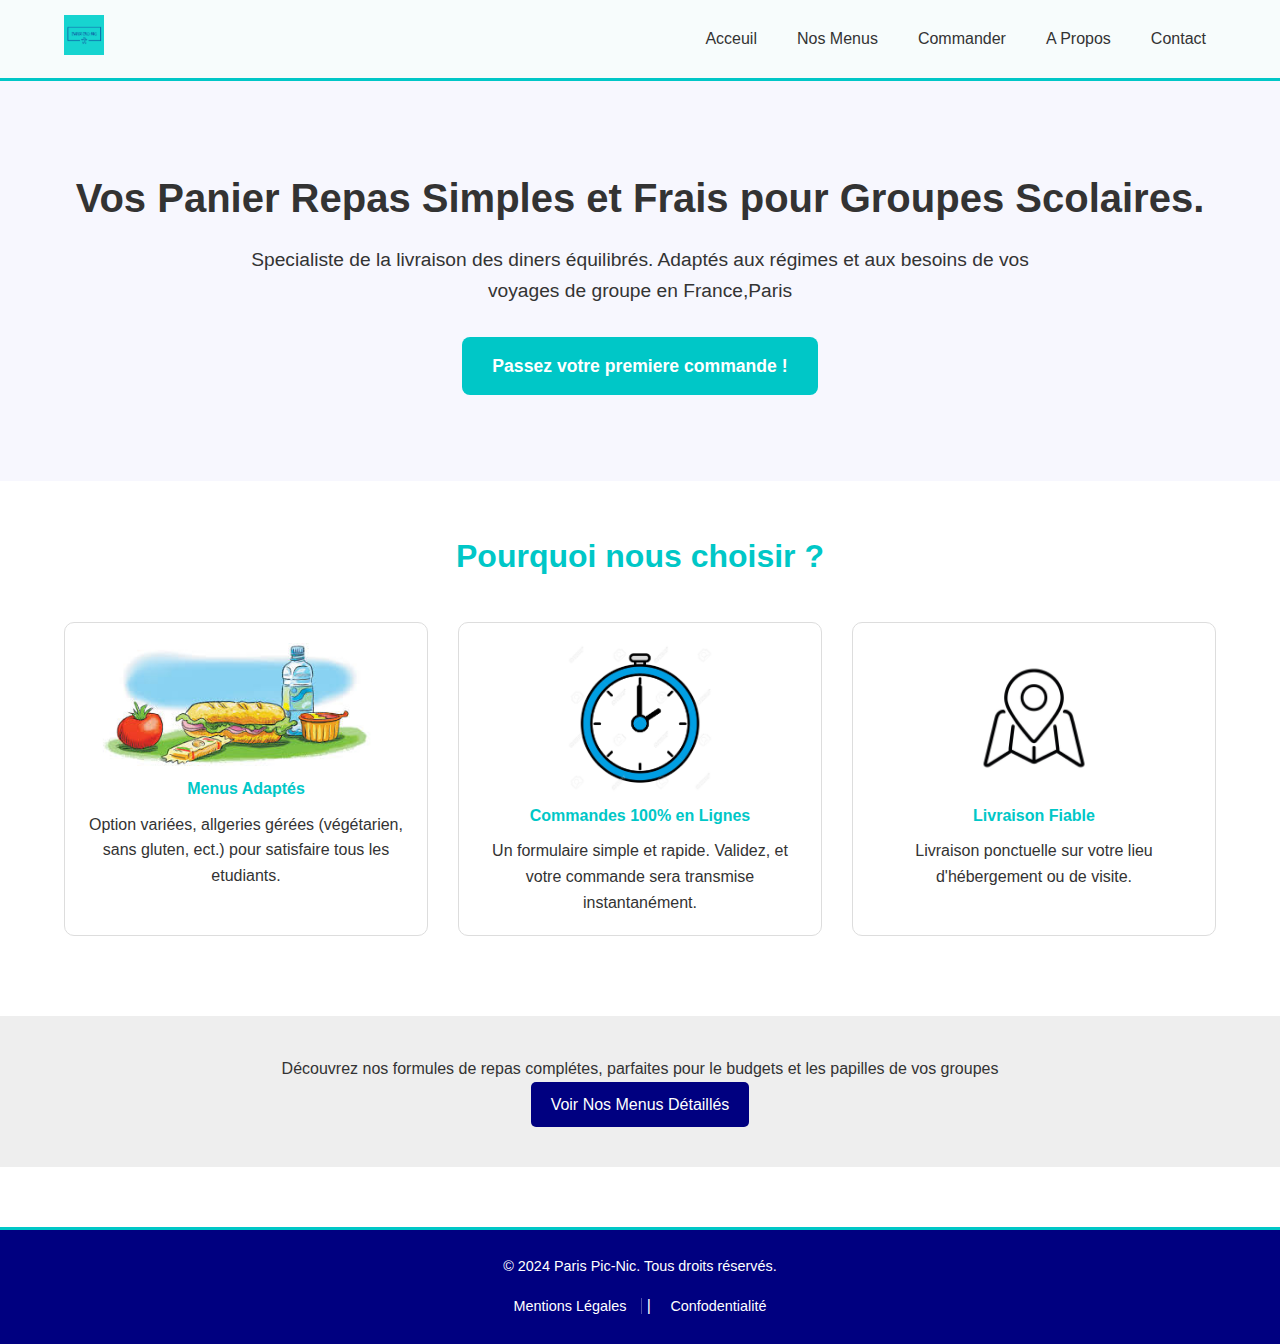
<file: index.html>
<!DOCTYPE html>
<html lang="en">
<head>
    <meta charset="UTF-8">
    <meta name="viewport" content="width=device-width, initial-scale=1.0">
    <title>Paris PicNic - Paniers Repas pour Groupes Scolaires</title>
    <link rel="stylesheet" href="css/style.css">
    <link rel="stylesheet" href="https://cdnjs.cloudflare.com/ajax/libs/font-awesome/5.15.4/css/all.min.css">
    <script src="js/main.js" defer></script>
</head>
<body>
    <header>
        <nav class="navbar">
            <div class="logo">
                <a href="index.html">
                    <img src="image/Logo Paris Pic-Nic.jpg" alt="Logo Paris Pic-Nic" class="site-logo">
                </a>
            </div>
            <button class="menu-toggle" aria-label="Menu">
                <i class="fas fa-bars"></i>
            </button>
            <ul>
                <li><a href="index.html">Acceuil</a></li>
                <li><a href="menus.html">Nos Menus</a></li>
                <li><a href="order.html">Commander</a></li>
                <li><a href="about.html">A Propos</a></li>
                <li><a href="contact.html">Contact</a></li>
            </ul>
        </nav>
    </header>
    
    <main>
        <section id="hero">
            <div class="hero-content">
                <h2>Vos Panier Repas Simples et Frais pour Groupes Scolaires.</h2>
                <p>Specialiste de la livraison des diners équilibrés. Adaptés aux régimes et aux besoins de vos voyages de groupe en France,Paris</p>
                <a href="order.html" class="cta-large">Passez votre premiere commande !</a>
            </div>
        </section>

        <section id="avantages">
            <h3>Pourquoi nous choisir ?</h3>
            <div class="features-grid">
                <div class="feature-item">
                    <img src="image/image de repas.jpeg" alt="Image de Repas" class="img-repas">
                    <h4>Menus Adaptés</h4>
                    <p>Option variées, allgeries gérées (végétarien, sans gluten, ect.) pour satisfaire tous les etudiants.</p>
                </div>
                <div class="feature-item">
                    <img src="image/image de chronometre.jpg" alt="Image de Chronométre">
                    <h4>Commandes 100% en Lignes</h4>
                    <p>Un formulaire simple et rapide. Validez, et votre commande sera transmise instantanément.</p>
                </div>
                <div class="feature-item">
                    <img src="image/image de localisation.jpg" alt="Image de Localisation">
                    <h4>Livraison Fiable</h4>
                    <p>Livraison ponctuelle sur votre lieu d'hébergement ou de visite.</p>
                </div>
            </div>
        </section>

        <section id="cta-menus">
            <p>Découvrez nos formules de repas complétes, parfaites pour le budgets et les papilles de vos groupes</p>
            <a href="menus.html" class="button-secondary">Voir Nos Menus Détaillés</a>
        </section>
    </main>

    <footer>
        <p>&copy; 2024 Paris Pic-Nic. Tous droits réservés.</p>
        <div class="footer-links">
            <a href="contact.html">Mentions Légales</a> | <a href="contact.html">Confodentialité</a>
        </div>
    </footer>

</body>
</html>
</file>
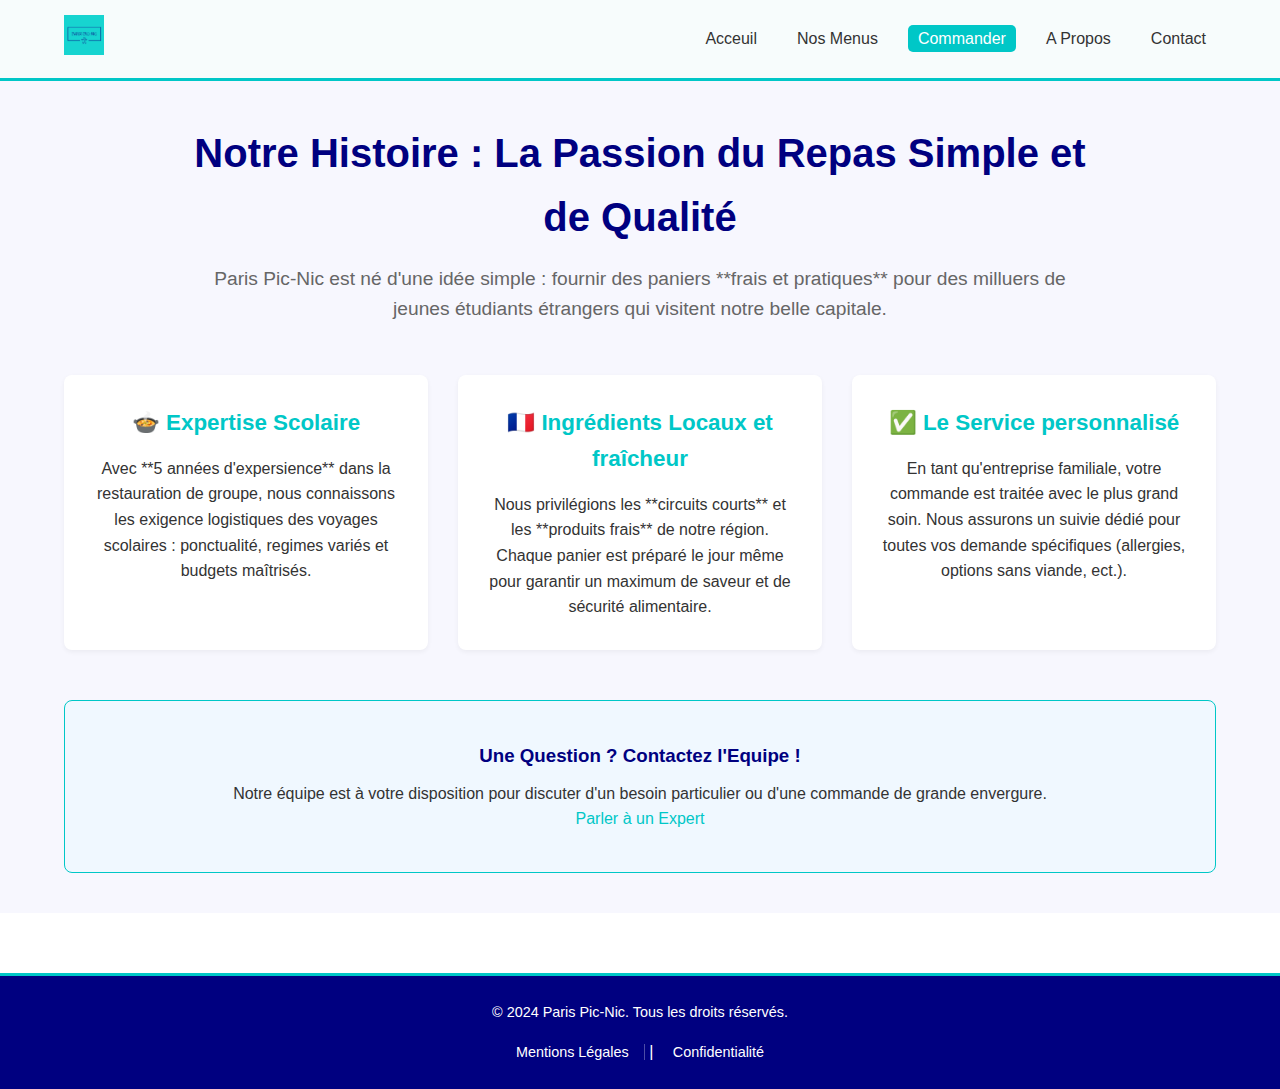
<file: about.html>
<!DOCTYPE html>
<html lang="en">
<head>
    <meta charset="UTF-8">
    <meta name="viewport" content="width=device-width, initial-scale=1.0">
    <title>Paris PicNic - Paniers Repas pour Groupes Scolaires</title>
    <link rel="stylesheet" href="css/about.css">
    <link rel="stylesheet" href="https://cdnjs.cloudflare.com/ajax/libs/font-awesome/5.15.4/css/all.min.css">
    <script src="js/main.js" defer></script>
</head>
<body>
    <header>
        <nav class="navbar">
            <div class="logo">
                <a href="index.html">
                    <img src="image/Logo Paris Pic-Nic.jpg" alt="Logo Paris Pic-Nic" class="site-logo">
                </a>
            </div>
            <button class="menu-toggle" aria-label="Menu">
                <i class="fas fa-bars"></i>
            </button>
            <ul>
                <li><a href="index.html">Acceuil</a></li>
                <li><a href="menus.html">Nos Menus</a></li>
                <li><a href="order.html" class="cta-button">Commander</a></li>
                <li><a href="about.html">A Propos</a></li>
                <li><a href="contact.html">Contact</a></li>
            </ul>
        </nav>
    </header>

    <main class="about-page-main">
        <section id="story-intro">
            <h2>Notre Histoire : La Passion du Repas Simple et de Qualité</h2>
            <p class="tagline">Paris Pic-Nic est né d'une idée simple : fournir des paniers **frais et pratiques** pour des milluers de jeunes étudiants étrangers qui visitent notre belle capitale.</p>
        </section>

        <section id="our-values" class="content-block">
            <div class="value-item">
                <h3>🍲 Expertise Scolaire</h3>
                <p>Avec **5 années d'expersience** dans la restauration de groupe, nous connaissons les exigence logistiques des voyages scolaires : ponctualité, regimes variés et budgets maîtrisés.</p>
            </div>
            <div class="value-item">
                <h3>🇫🇷 Ingrédients Locaux et fraîcheur</h3>
                <p>Nous privilégions les **circuits courts** et les **produits frais** de notre région. Chaque panier est préparé le jour même pour garantir un maximum de saveur et de sécurité alimentaire.</p>
            </div>
            <div class="value-item">
                <h3>✅ Le Service personnalisé</h3>
                <p>En tant qu'entreprise familiale, votre commande est traitée avec le plus grand soin. Nous assurons un suivie dédié pour toutes vos demande spécifiques (allergies, options sans viande, ect.).</p>
            </div>
        </section>

        <section id="cta-contact" class="content-block contact-promo">
            <h3>Une Question ? Contactez l'Equipe !</h3>
            <p>Notre équipe est à votre disposition pour discuter d'un besoin particulier ou d'une commande de grande envergure.</p>
            <a href="contact.html" class="cta-large">Parler à un Expert</a>
        </section>
    </main>

      <footer>
        <p>&copy; 2024 Paris Pic-Nic. Tous les droits réservés.</p>
        <div class="footer-links">
            <a href="contact.html">Mentions Légales</a> | <a href="contact.html">Confidentialité</a>
        </div>
    </footer>
    
</body>
</html>
</file>
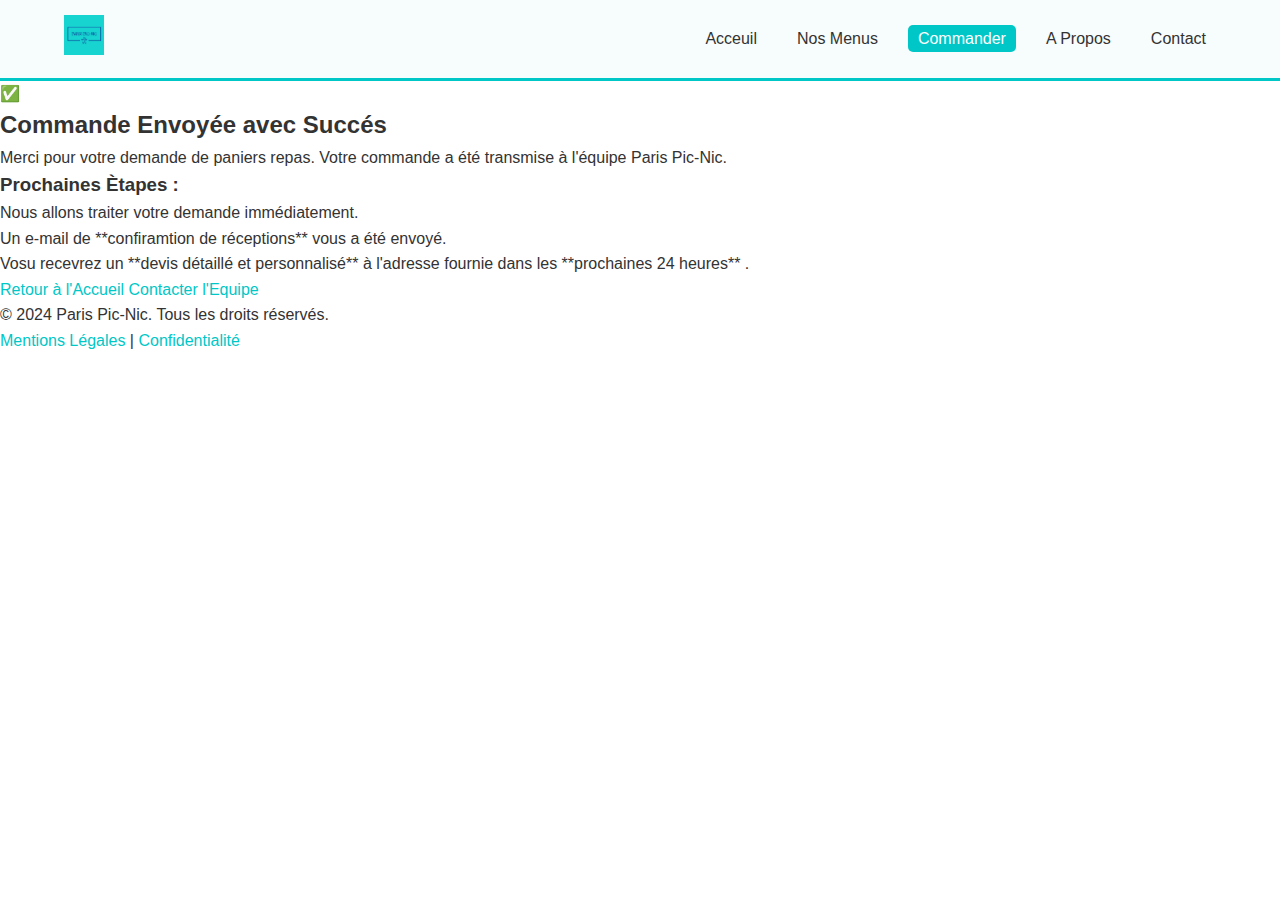
<file: confirmation.html>
<!DOCTYPE html>
<html lang="en">
<head>
    <meta charset="UTF-8">
    <meta name="viewport" content="width=device-width, initial-scale=1.0">
    <title>Paris PicNic - Paniers Repas pour Groupes Scolaires</title>
    <link rel="stylesheet" href="css/confirmation.css">
    <link rel="stylesheet" href="https://cdnjs.cloudflare.com/ajax/libs/font-awesome/5.15.4/css/all.min.css">
    <script src="js/main.js" defer></script>
</head>
<body>
    <header>
        <nav class="navbar">
            <div class="logo">
                <a href="index.html">
                    <img src="image/Logo Paris Pic-Nic.jpg" alt="Logo Paris Pic-Nic" class="site-logo">
                </a>
            </div>
            <button class="menu-toggle" aria-label="Menu">
                <i class="fas fa-bars"></i>
            </button>
            <ul>
                <li><a href="index.html">Acceuil</a></li>
                <li><a href="menus.html">Nos Menus</a></li>
                <li><a href="order.html" class="cta-button">Commander</a></li>
                <li><a href="about.html">A Propos</a></li>
                <li><a href="contact.html">Contact</a></li>
            </ul>
        </nav>
    </header>

    <main class="confirmation-page-main">
        <section id="confiramtion-message">
            <div class="message-box">
                <span class="icon-success">✅</span>

                <h2>Commande Envoyée avec Succés</h2>

                <p>Merci pour votre demande de paniers repas. Votre commande a été transmise à l'équipe Paris Pic-Nic.</p>

                <div class="next-steps">
                    <h3>Prochaines Ètapes :</h3>
                    <ul>
                        <li>Nous allons traiter votre demande immédiatement.</li>
                        <li>Un e-mail de **confiramtion de réceptions** vous a été envoyé.</li>
                        <li>Vosu recevrez un **devis détaillé et personnalisé** à l'adresse fournie dans les **prochaines 24 heures** .</li>
                    </ul>
                </div>

                <a href="index.html" class="button-secondary">Retour à l'Accueil</a>
                <a href="contact.html" class="cta-large">Contacter l'Equipe</a>
            </div>
        </section>
    </main>

    <footer>
        <p>&copy; 2024 Paris Pic-Nic. Tous les droits réservés.</p>
        <div class="footer-links">
            <a href="contact.html">Mentions Légales</a> | <a href="contact.html">Confidentialité</a>
        </div>
    </footer>
    
</body>
</html>
</file>
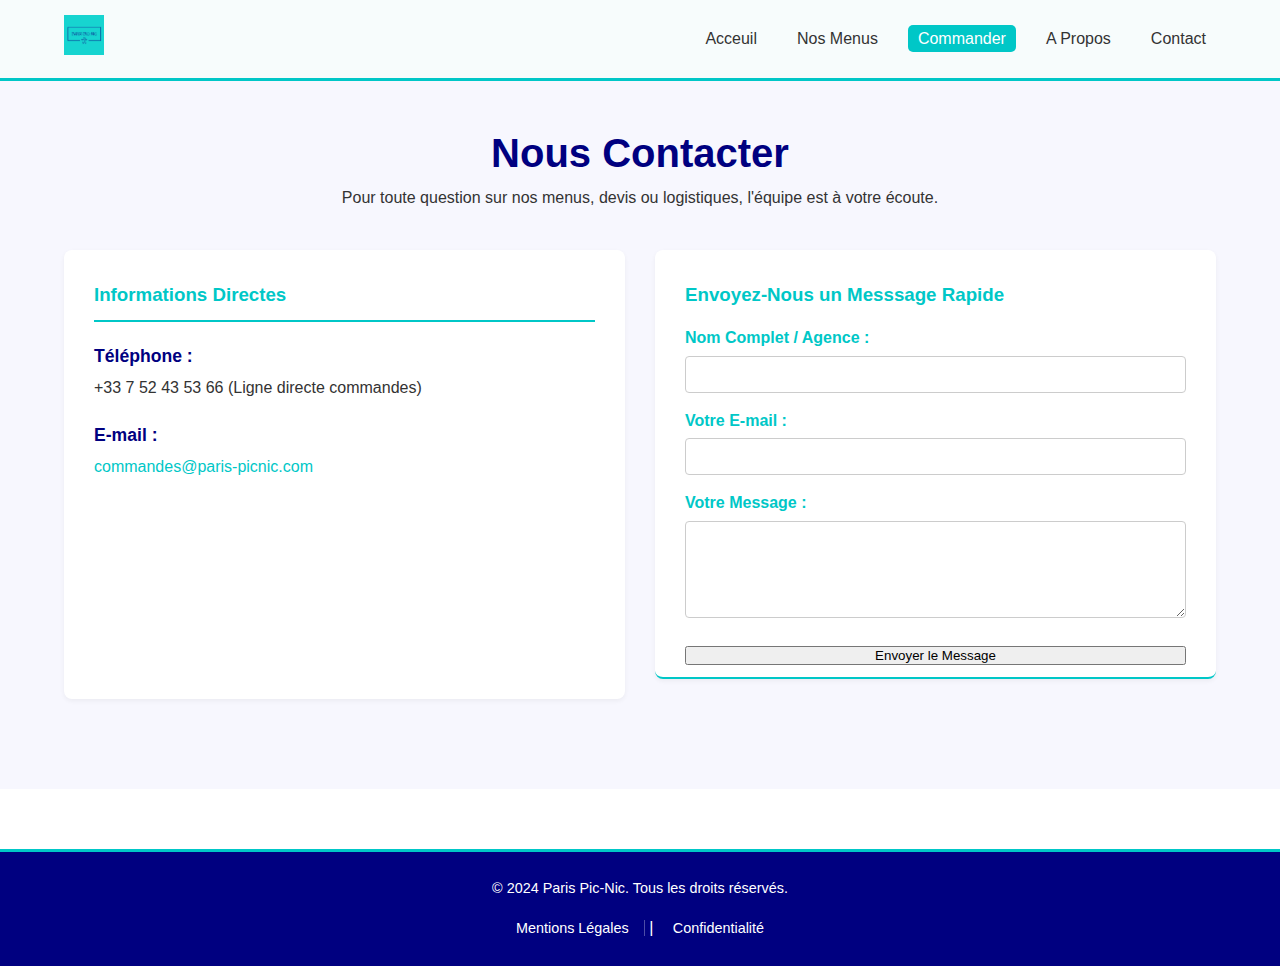
<file: contact.html>
<!DOCTYPE html>
<html lang="en">
<head>
    <meta charset="UTF-8">
    <meta name="viewport" content="width=device-width, initial-scale=1.0">
    <title>Paris PicNic - Paniers Repas pour Groupes Scolaires</title>
    <link rel="stylesheet" href="css/contact.css">
    <link rel="stylesheet" href="https://cdnjs.cloudflare.com/ajax/libs/font-awesome/5.15.4/css/all.min.css">
    <script src="js/main.js" defer></script>
</head>
<body>
    <header>
        <nav class="navbar">
            <div class="logo">
                <a href="index.html">
                    <img src="image/Logo Paris Pic-Nic.jpg" alt="Logo Paris Pic-Nic" class="site-logo">
                </a>
            </div>
            <button class="menu-toggle" aria-label="Menu">
                <i class="fas fa-bars"></i>
            </button>
            <ul>
                <li><a href="index.html">Acceuil</a></li>
                <li><a href="menus.html">Nos Menus</a></li>
                <li><a href="order.html" class="cta-button">Commander</a></li>
                <li><a href="about.html">A Propos</a></li>
                <li><a href="contact.html">Contact</a></li>
            </ul>
        </nav>
    </header>

    <main class="contact-page-main">
       <section id="contact-header">
            <h2>Nous Contacter</h2>
            <p class="tagline">Pour toute question sur nos menus, devis ou logistiques, l'équipe est à votre écoute.</p>
       </section>

       <section id="contact-details" class="content-block">
            <div class="contact-info">
                <h3>Informations Directes</h3>
            <div class="info-item">
                <h4>Téléphone :</h4>
                <p>+33 7 52 43 53 66 (Ligne directe commandes)</p>
            </div>
            <div class="info-item">
                <h4>E-mail :</h4>
                <p><a href="mailto:commandes@paris-picnic.com">commandes@paris-picnic.com</a></p>
            </div>
            </div>

            <div class="contact-form-container">
                <h3>Envoyez-Nous un Messsage Rapide</h3>

                <form action="https://formspree.io/f/xgvpjdep" method="POST" id="quick-contact-form">
                <input type="hidden" name="_subject" value="Question Générale - Site Web">

                <label for="full-name">Nom Complet / Agence :</label>
                <input type="text" id="full-name" name="full_name" required>

                <label for="email">Votre E-mail :</label>
                <input type="email" id="email" name="email" required>

                <label for="message">Votre Message :</label>
                <textarea name="message" name="message" rows="5" required></textarea>

                <button type="submit" class="cta-large">Envoyer le Message</button>
                </form>
            </div>
       </section>
    </main>

    <footer>
        <p>&copy; 2024 Paris Pic-Nic. Tous les droits réservés.</p>
        <div class="footer-links">
            <a href="contact.html">Mentions Légales</a> | <a href="contact.html">Confidentialité</a>
        </div>
    </footer>
    
</body>
</html>
</file>
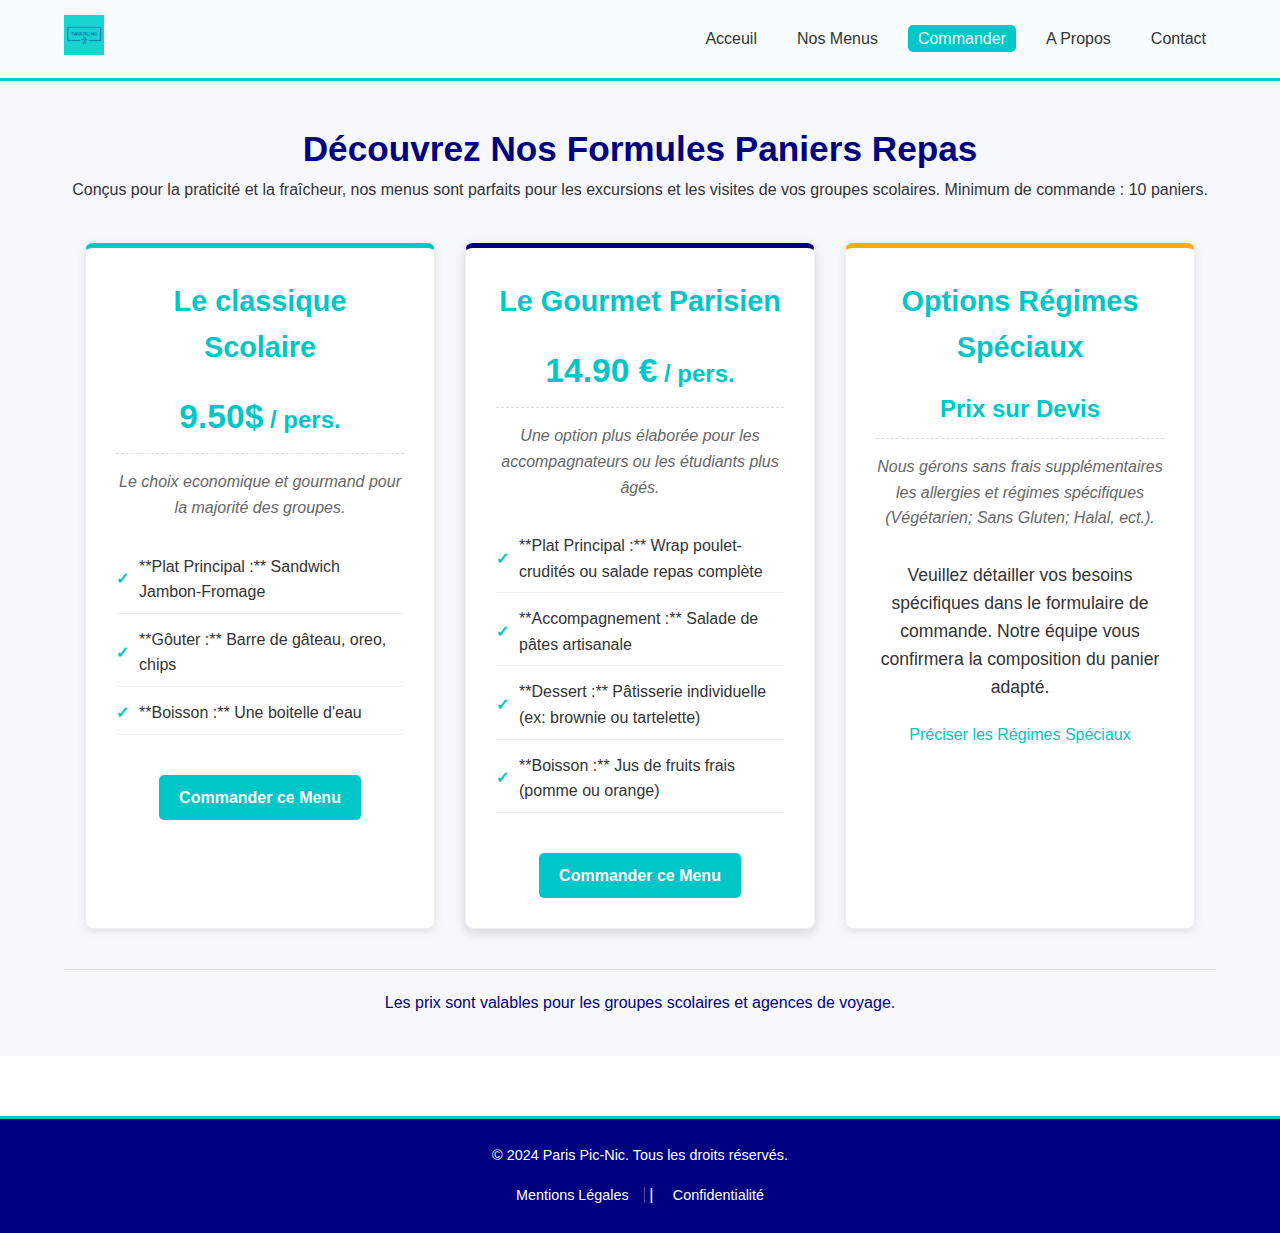
<file: menus.html>
<!DOCTYPE html>
<html lang="en">
<head>
    <meta charset="UTF-8">
    <meta name="viewport" content="width=device-width, initial-scale=1.0">
    <title>Nos Menus et Tarifs - Paris Pic-Nic</title>
    <link rel="stylesheet" href="css/menu.css">
    <link rel="stylesheet" href="https://cdnjs.cloudflare.com/ajax/libs/font-awesome/5.15.4/css/all.min.css">
    <script src="js/main.js" defer></script>
</head>
<body>
    <header>
        <nav class="navbar">
            <div class="logo">
                <a href="index.html">
                    <img src="image/Logo Paris Pic-Nic.jpg" alt="Logo Paris Pic-Nic" class="site-logo">
                </a>
            </div>
            <button class="menu-toggle" aria-label="Menu">
                <i class="fas fa-bars"></i>
            </button>
            <ul>
                <li><a href="index.html">Acceuil</a></li>
                <li><a href="menus.html">Nos Menus</a></li>
                <li><a href="order.html" class="cta-button">Commander</a></li>
                <li><a href="about.html">A Propos</a></li>
                <li><a href="contact.html">Contact</a></li>
            </ul>
        </nav>
    </header>

    <main class="menus-page-main">
        <section id="menu-header">
            <h2>Découvrez Nos Formules Paniers Repas</h2>
            <p>Conçus pour la praticité et la fraîcheur, nos menus sont parfaits pour les excursions et les visites de vos groupes scolaires. Minimum de commande : 10 paniers.</p>
        </section>

    <section id="menu-offers">
        <div class="menu-card standard-menu">
            <h3>Le classique Scolaire</h3>
            <div class="price-tag"><span>9.50$</span> / pers.</div>
            <p class="menu-tagline">Le choix economique et gourmand pour la majorité des groupes.</p>

            <ul class="menu-details">
                <li>**Plat Principal :** Sandwich Jambon-Fromage</li>
                <li>**Gôuter :** Barre de gâteau, oreo, chips</li>
                <li>**Boisson :** Une boitelle d'eau</li>
            </ul>
            <a href="order.html" class="cta-small">Commander ce Menu</a>
        </div>

        <div class="menu-card premium-menu">
                <h3>Le Gourmet Parisien</h3>
                <div class="price-tag"><span>14.90 €</span> / pers.</div>
                <p class="menu-tagline">Une option plus élaborée pour les accompagnateurs ou les étudiants plus âgés.</p>
                
                <ul class="menu-details">
                    <li>**Plat Principal :** Wrap poulet-crudités ou salade repas complète</li>
                    <li>**Accompagnement :** Salade de pâtes artisanale</li>
                    <li>**Dessert :** Pâtisserie individuelle (ex: brownie ou tartelette)</li>
                    <li>**Boisson :** Jus de fruits frais (pomme ou orange)</li>
                </ul>
                <a href="order.html" class="cta-small">Commander ce Menu</a>
            </div>

        <div class="menu-card special-options">
            <h3>Options Régimes Spéciaux</h3>
            <div class="price-tag">Prix sur Devis</div>
            <p class="menu-tagline">Nous gérons sans frais supplémentaires les allergies et régimes spécifiques (Végétarien; Sans Gluten; Halal, ect.).</p>

            <p class="call-to-action">Veuillez détailler vos besoins spécifiques dans le formulaire de commande. Notre équipe vous confirmera la composition du panier adapté.</p>

            <a href="order.html" class="cta-large">Préciser les Régimes Spéciaux</a>
        </div>
    </section>

    <section id="additional-info">
        <p class="disclaimer-info">Les prix sont valables pour les groupes scolaires et agences de voyage.</p>
    </section>
    </main>

    <footer>
        <p>&copy; 2024 Paris Pic-Nic. Tous les droits réservés.</p>
        <div class="footer-links">
            <a href="contact.html">Mentions Légales</a> | <a href="contact.html">Confidentialité</a>
        </div>
    </footer>
    
</body>
</html>
</file>
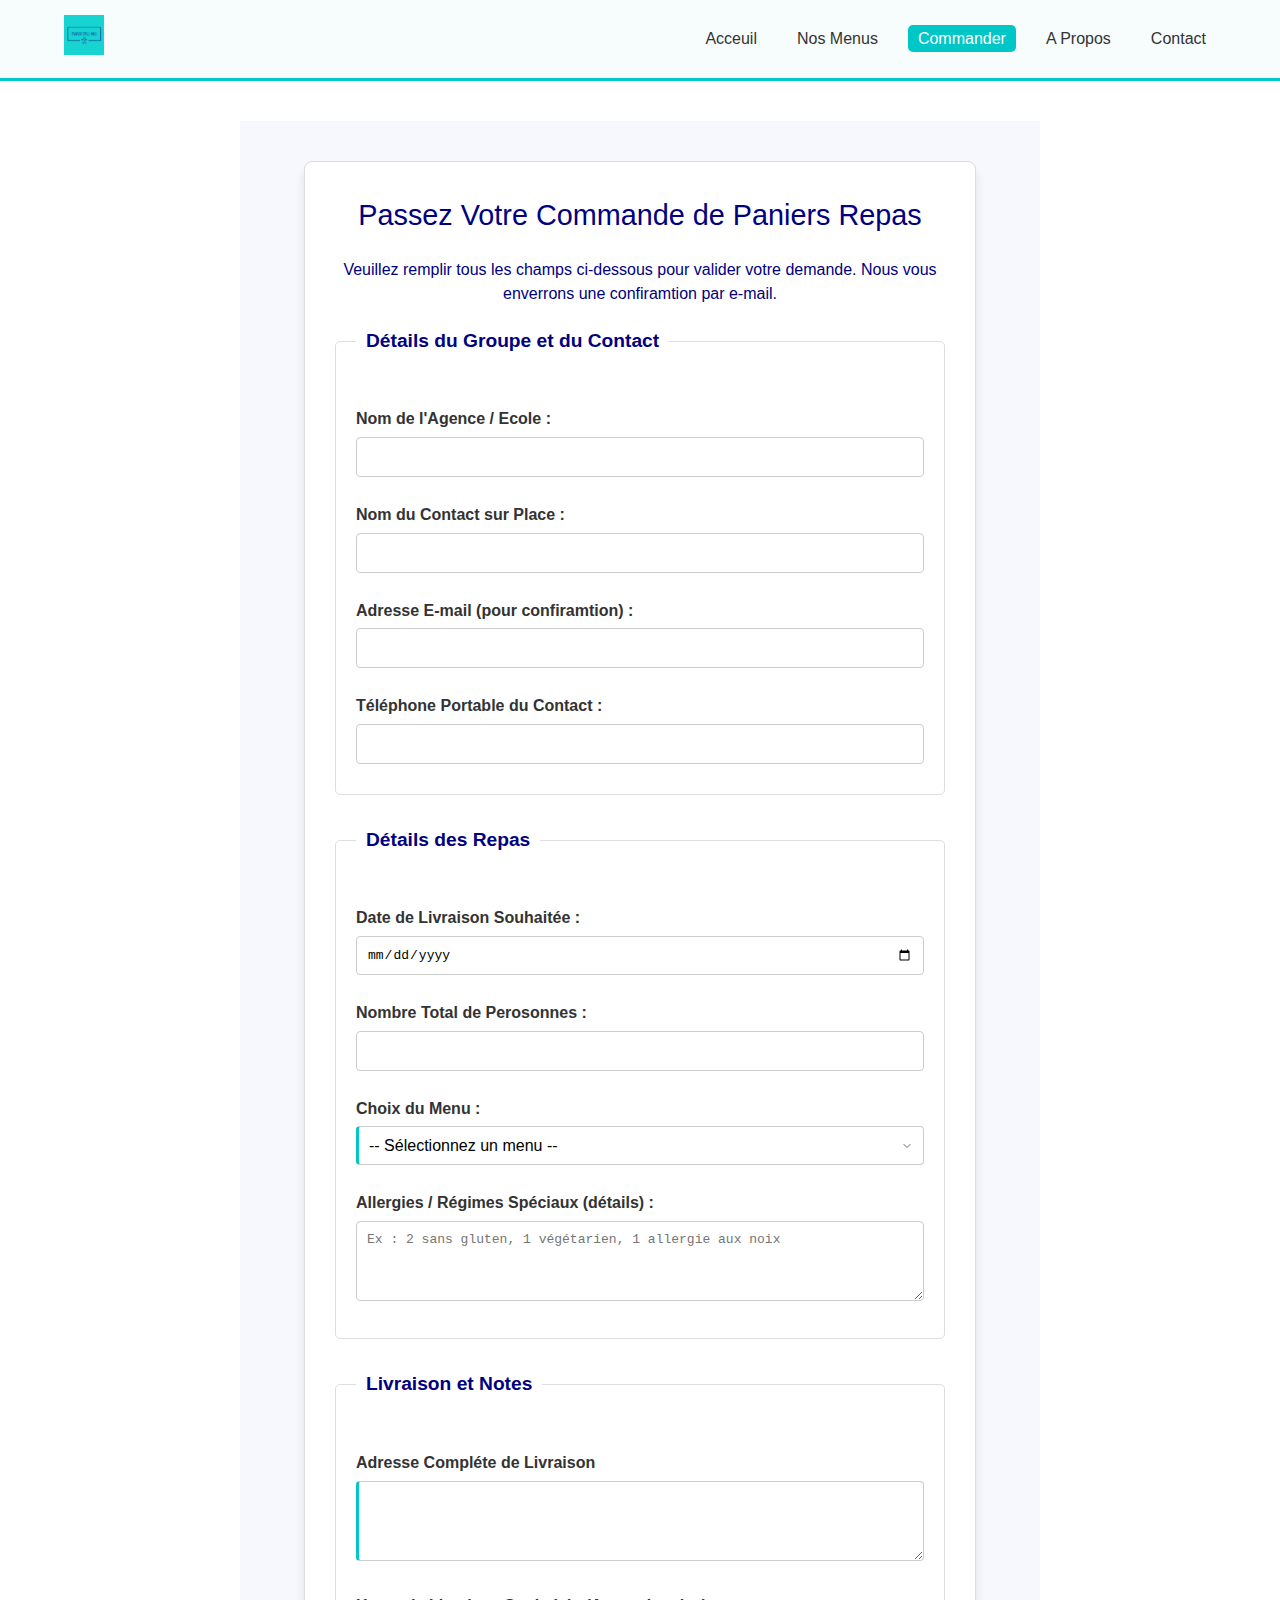
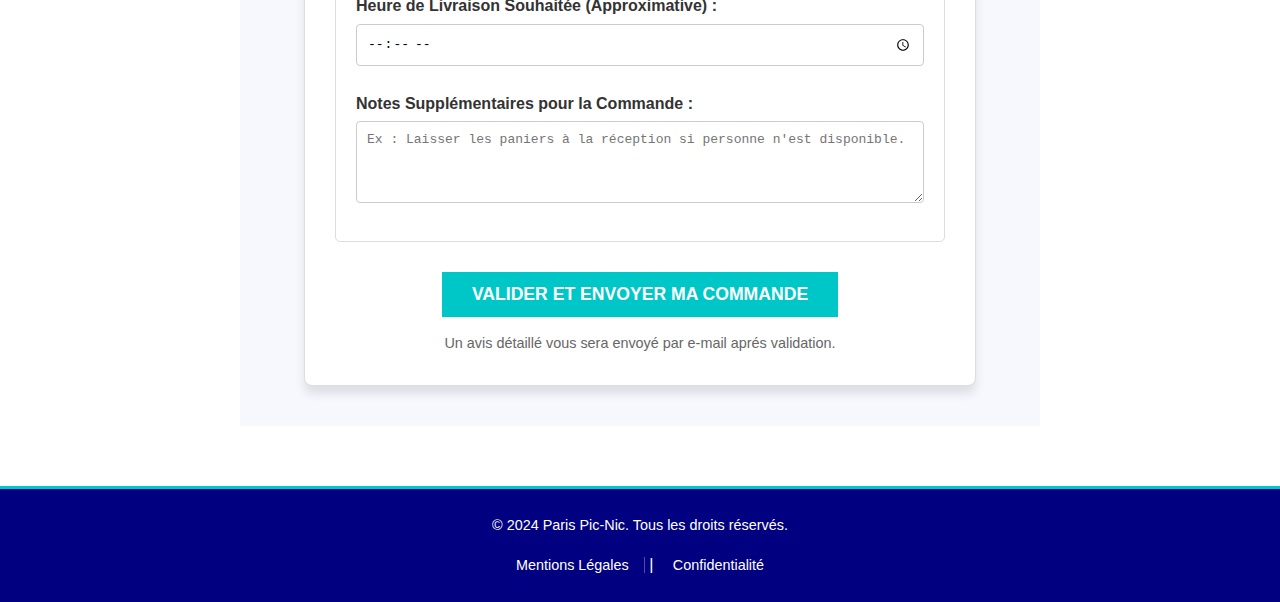
<file: order.html>
<!DOCTYPE html>
<html lang="en">
<head>
    <meta charset="UTF-8">
    <meta name="viewport" content="width=device-width, initial-scale=1.0">
    <title>Paris PicNic - Paniers Repas pour Groupes Scolaires</title>
    <link rel="stylesheet" href="css/order.css">
    <link rel="stylesheet" href="https://cdnjs.cloudflare.com/ajax/libs/font-awesome/5.15.4/css/all.min.css">
    <script src="js/main.js" defer></script>
</head>
<body>
    <header>
        <nav class="navbar">
            <div class="logo">
                <a href="index.html">
                    <img src="image/Logo Paris Pic-Nic.jpg" alt="Logo Paris Pic-Nic" class="site-logo">
                </a>
            </div>
            <button class="menu-toggle" aria-label="Menu">
                <i class="fas fa-bars"></i>
            </button>
            <ul>
                <li><a href="index.html">Acceuil</a></li>
                <li><a href="menus.html">Nos Menus</a></li>
                <li><a href="order.html" class="cta-button">Commander</a></li>
                <li><a href="about.html">A Propos</a></li>
                <li><a href="contact.html">Contact</a></li>
            </ul>
        </nav>
    </header>

    <main class="order-page-main">
        <section id="order-form-container">
            <h2>Passez Votre Commande de Paniers Repas</h2>
            <p class="intro-text">Veuillez remplir tous les champs ci-dessous pour valider votre demande. Nous vous enverrons une confiramtion par e-mail.</p>

            <form action="https://formspree.io/f/xgvpjdep" method="POST" id="picnic-order-form">
                <input type="hidden" name="_subject" value="Nouvelle Commande Paris Pic-Nic">
                <input type="hidden" name="_next" value="https://cocciboy.github.io/web-site-Paris-Pic-Nic/confirmation.html">
                <fieldset>
                    <legend>Détails du Groupe et du Contact</legend>

                    <label for="agency-name">Nom de l'Agence / Ecole :</label>
                    <input type="text" id="agency-name" name="agency_name" required>

                    <label for="contact-person">Nom du Contact sur Place :</label>
                    <input type="text" id="contact-person" name="contact_person" required>

                    <label for="contact-email">Adresse E-mail (pour confiramtion) :</label>
                    <input type="email" id="contact-email" name="contact_email" required>

                    <label for="contact-phone">Téléphone Portable du Contact :</label>
                    <input type="tel" id="contact-phone" name="contact_phone" required>
                </fieldset>

                <fieldset>
                    <legend>Détails des Repas</legend>

                    <label for="delevery-date">Date de Livraison Souhaitée :</label>
                    <input type="date" id="delevery-date" name="delevery_date" required>

                    <label for="total-people">Nombre Total de Perosonnes :</label>
                    <input type="number" id="total-people" name="total_people" min="10" required>

                    <label for="menu-choice">Choix du Menu :</label>
                    <select id="menu-choice" name="menu_choice" required>
                        <option value="">-- Sélectionnez un menu --</option>
                        <option value="standard">Menu Standard Paris Pic-Nic</option>
                        <option value="premium">Menu Premium Gourmand</option>
                        <option value="vegetarien">Option Végétarienne</option>
                    </select>

                    <label for="special-diets">Allergies / Régimes Spéciaux (détails) :</label>
                    <textarea id="special-diets" name="special_diets" rows="3" placeholder="Ex : 2 sans gluten, 1 végétarien, 1 allergie aux noix"></textarea>
                </fieldset>

                <fieldset>
                    <legend>Livraison et Notes</legend>
                    <label for="delivery-adress">Adresse Compléte de Livraison</label>
                    <textarea id="delivery-adress" name="delivery_adress" rows="3" required></textarea>

                    <label for="delevery-time">Heure de Livraison Souhaitée (Approximative) :</label>
                    <input type="time" id="delevery-time" name="delevery_time" required>

                    <label for="additional-notes">Notes Supplémentaires pour la Commande :</label>
                    <textarea id="additional-notes" name="additional_notes" rows="4" placeholder="Ex : Laisser les paniers à la réception si personne n'est disponible."></textarea>
                </fieldset>

                <div class="form-actions">
                    <button type="submit" class="cta-large">VALIDER ET ENVOYER MA COMMANDE</button>
                    <p class="disclaimer">Un avis détaillé vous sera envoyé par e-mail aprés validation.</p>
                </div>
            </form>
        </section>
    </main>

    <footer>
        <p>&copy; 2024 Paris Pic-Nic. Tous les droits réservés.</p>
        <div class="footer-links">
            <a href="contact.html">Mentions Légales</a> | <a href="contact.html">Confidentialité</a>
        </div>
    </footer>
    
</body>
</html>
</file>
<file: css/style.css>
/* 1. RESET ET FONDAMENTAUX */
:root {
    /* Couleurs du Logo "Paris Pic-Nic" */
    --primary-logo-cyan: #00C7C7;
    --secondary-logo-blue: #000080;

    /* Variables de couleurs - Facilites les changement*/
    --primary-color: var(--primary-logo-cyan); /* Un bleu pour les CTAs */
    --secondary-color: var(--secondary-logo-blue); /* Gris pour les boutons secondaires */
    --text-color : #333;
    --bg-light: #F7F7FE;
}

* {
    margin: 0;
    padding: 0;
    box-sizing: border-box;
}

body {
    font-family: 'Arial', sans-serif;
    line-height: 1.6;
    color: var(--text-color);
    background-color: white;
}

a {
    text-decoration: none;
    color: var(--primary-color);
}

ul {
    list-style: none;
}


/* 2. NAVIGATION (HEADER) */

.site-logo {
    height: 40px;
    width: auto;
}

.navbar {
    display: flex;
    justify-content: space-between;
    align-items: center;
    padding: 15px 5%;
    background-color: #f7fcfc;
    border-bottom: 3px solid var(--primary-color);
    position: relative;
}

.navbar .logo h1 {
    color: var(--secondary-color);
    font-size: 1.5em;
}

.navbar ul {
    display: flex;
    gap: 20px;
}

.navbar ul a {
    color: var(--text-color);
    padding: 5px 10px;
    transition: color 0.3s;
}

.navbar ul a:hover {
    color: var(--primary-color);
}

.menu-toggle {
    display: none;
    cursor: pointer;
    font-size: 1.5em;
    padding: 10px;
}

@media screen and (max-width: 768px) {
    .menu-toggle {
        display: block;
    }
    
    .navbar ul {
        display: none;
        position: absolute;
        top: 100%;
        left: 0;
        right: 0;
        flex-direction: column;
        background-color: white;
        padding: 20px;
        box-shadow: 0 2px 4px rgba(0,0,0,0.1);
        text-align: center;
    }

    .navbar ul.active {
        display: flex;
    }

    .navbar ul li {
        margin: 10px 0;
    }
}

.cta-button {
    background-color: var(--primary-color);
    color: white !important;
    padding: 8px 15px;
    border-radius: 5px;
    transition: background-color 0.3s;
}

.cta-button:hover {
    background-color: #0056b3
}

/* 3. SECTION HERO */
#hero {
    background-color: var(--bg-light);
    color: var(--text-color);
    text-align: center;
    padding: 80px 5%;
    min-height: 400px;
    display: flex;
    justify-content: center;
    align-items: center;
}


.hero-content h2 {
    font-size: 2.5em;
    margin-bottom: 15px;
}

.hero-content p {
    font-size: 1.2em;
    margin-bottom: 30px;
    max-width: 800px;
    margin-left: auto;
    margin-right: auto;
}

.cta-large {
    display: inline-block;
    background-color: var(--primary-color);
    color: white;
    padding: 15px 30px;
    border-radius: 8px;
    font-size: 1.1em;
    font-weight: bold;
    transition: background-color 0.3s;
}

.cta-large:hover {
    background-color: #0056b3;
}

/* 4. SECTION AVANTAGES */

#avantages {
    padding: 50px 5%;
    text-align: center;
}

#avantages h3 {
    font-size: 2em;
    margin-bottom: 40px;
    color: var(--primary-color);
}

.features-grid {
    display: flex;
    justify-content: space-around;
    gap: 30px;
    flex-wrap: wrap; /* Pour que sa fonctionne sur mobile */
}

.feature-item {
    flex: 1;
    min-width: 200px;
    padding: 20px;
    border: 1px solid #ddd;
    border-radius: 10px;
    text-align: center;
}

.feature-item h4 {
    margin: 10px 0;
    color: var(--primary-color);
}

.feature-item img {
    width: 100%;
    max-width: 150px;
    height: auto;
    object-fit: contain;
    border-radius: 8px;
    display: block;
    margin: 0 auto 10px;
}

.feature-item .img-repas {
    max-width: 300px; /* Plus grande que les autres images */
}

@media screen and (max-width: 768px) {
    .feature-item img {
        max-width: 100px;
    }
    
    .feature-item .img-repas {
        max-width: 340px; /* Plus grande sur mobile aussi */
    }
}


/* 5. CTA MENUS */

#cta-menus {
    text-align: center;
    background-color: #eee;
    padding: 40px 5%;
    margin-top: 30px;
}

.button-secondary {
    display: inline-block;
    background-color: var(--secondary-color);
    color: white;
    padding:10px 20px;
    border-radius: 5px;
    transition: background-color 0.3s;
}

.button-secondary:hover {
    background-color: #5a6268;
}

/* 6. FOOTER */

footer {
    margin-top: 60px;
    background-color: var(--secondary-color);
    color: white;
    padding: 25px 5%;
    text-align: center;
    border-top: 3px solid var(--primary-color);
}

footer p {
    margin-bottom: 15px;
    font-size: 0.9em;
}

.footer-links {
    margin-top: 10px;
}

.footer-links a {
    color: #ffffff;
    text-decoration: none;
    padding: 0 15px;
    font-size: 0.9em;
    border-right: 1px solid rgba(255, 255, 255, 0.3);
}

.footer-links a:last-child {
    border-right: none;
}

.footer-links a:hover {
    color: var(--primary-color);
}
</file>
<file: css/about.css>
/* 1. RESET ET FONDAMENTAUX */
:root {
    /* Couleurs du Logo "Paris Pic-Nic" */
    --primary-logo-cyan: #00C7C7;
    --secondary-logo-blue: #000080;

    /* Variables de couleurs - Facilites les changement*/
    --primary-color: var(--primary-logo-cyan);
    --secondary-color: var(--secondary-logo-blue);
    --text-color: #333;
    --bg-light: #F7F7FE;
}

* {
    margin: 0;
    padding: 0;
    box-sizing: border-box;
}

body {
    font-family: 'Arial', sans-serif;
    line-height: 1.6;
    color: var(--text-color);
    background-color: white;
}

a {
    text-decoration: none;
    color: var(--primary-color);
}

ul {
    list-style: none;
}

/* 2. NAVIGATION */
.site-logo {
    height: 40px;
    width: auto;
}

.navbar {
    display: flex;
    justify-content: space-between;
    align-items: center;
    padding: 15px 5%;
    background-color: #f7fcfc;
    border-bottom: 3px solid var(--primary-color);
    position: relative;
}

.navbar .logo h1 {
    color: var(--secondary-color);
    font-size: 1.5em;
}

.navbar ul {
    display: flex;
    gap: 20px;
}

.navbar ul a {
    color: var(--text-color);
    padding: 5px 10px;
    transition: color 0.3s;
}

.navbar ul a:hover {
    color: var(--primary-color);
}

.menu-toggle {
    display: none;
    cursor: pointer;
    font-size: 1.5em;
    padding: 10px;
}

@media screen and (max-width: 768px) {
    .menu-toggle {
        display: block;
    }
    
    .navbar ul {
        display: none;
        position: absolute;
        top: 100%;
        left: 0;
        right: 0;
        flex-direction: column;
        background-color: white;
        padding: 20px;
        box-shadow: 0 2px 4px rgba(0,0,0,0.1);
        text-align: center;
    }

    .navbar ul.active {
        display: flex;
    }

    .navbar ul li {
        margin: 10px 0;
    }
}

.cta-button {
    background-color: var(--primary-color);
    color: white !important;
    padding: 8px 15px;
    border-radius: 5px;
    transition: background-color 0.3s;
}

.cta-button:hover {
    background-color: #0056b3;
}

/* 3. Style du Footer */
footer {
    margin-top: 60px;
    background-color: var(--secondary-color);
    color: white;
    padding: 25px 5%;
    text-align: center;
    border-top: 3px solid var(--primary-color);
}

footer p {
    margin-bottom: 15px;
    font-size: 0.9em;
}

.footer-links {
    margin-top: 10px;
}

.footer-links a {
    color: #ffffff;
    text-decoration: none;
    padding: 0 15px;
    font-size: 0.9em;
    border-right: 1px solid rgba(255, 255, 255, 0.3);
}

.footer-links a:last-child {
    border-right: none;
}

.footer-links a:hover {
    color: var(--primary-color);
}

/* Responsive design */
@media screen and (max-width: 768px) {
    .footer-links {
        flex-direction: column;
        gap: 10px;
    }

    footer {
        padding: 20px 5%;
    }
}

/* 4. Styles spécifiques à la page À propos */

.about-page-main {
    padding: 40px 5%;
    background-color: var(--bg-light);
}

#story-intro {
    max-width: 900px;
    margin: 0 auto 50px;
    text-align: center;
}

#story-intro h2 {
    color: var(--secondary-logo-blue);
    font-size: 2.5em;
    margin-bottom: 15px;
}

.tagline {
    font-size: 1.2em;
    color: #666;
}

#our-values {
    display: flex;
    flex-wrap: wrap;
    gap: 30px;
    justify-content: center;
    max-width: 1200px;
    margin: 0 auto;
    text-align: center;
}

.value-item {
    flex: 1 1 300px;
    background-color: white;
    padding: 30px;
    border-radius: 8px;
    box-shadow: 0 2px 5px rgba(0,0,0,0.05);
}

.value-item h3 {
    color: var(--primary-logo-cyan);
    font-size: 1.4em;
    margin-bottom: 15px;
}

.contact-promo {
    text-align: center;
    padding: 40px;
    margin-top: 50px;
    background-color: #f0f8ff;
    border-radius: 8px;
    border: 1px solid var(--primary-color);
}

.contact-promo h3 {
    color: var(--secondary-color);
    margin-bottom: 10px;
}

.contact-promo .cta-large {
    margin-top: 20px;
}
</file>
<file: css/confirmation.css>
/* 1. RESET ET FONDAMENTAUX */
:root {
    /* Couleurs du Logo "Paris Pic-Nic" */
    --primary-logo-cyan: #00C7C7;
    --secondary-logo-blue: #000080;

    /* Variables de couleurs - Facilites les changement*/
    --primary-color: var(--primary-logo-cyan);
    --secondary-color: var(--secondary-logo-blue);
    --text-color: #333;
    --bg-light: #F7F7FE;
}

* {
    margin: 0;
    padding: 0;
    box-sizing: border-box;
}

body {
    font-family: 'Arial', sans-serif;
    line-height: 1.6;
    color: var(--text-color);
    background-color: white;
}

a {
    text-decoration: none;
    color: var(--primary-color);
}

ul {
    list-style: none;
}

/* 2. NAVIGATION */
.site-logo {
    height: 40px;
    width: auto;
}

.navbar {
    display: flex;
    justify-content: space-between;
    align-items: center;
    padding: 15px 5%;
    background-color: #f7fcfc;
    border-bottom: 3px solid var(--primary-color);
    position: relative;
}

.navbar .logo h1 {
    color: var(--secondary-color);
    font-size: 1.5em;
}

.navbar ul {
    display: flex;
    gap: 20px;
}

.navbar ul a {
    color: var(--text-color);
    padding: 5px 10px;
    transition: color 0.3s;
}

.navbar ul a:hover {
    color: var(--primary-color);
}

.menu-toggle {
    display: none;
    cursor: pointer;
    font-size: 1.5em;
    padding: 10px;
}

@media screen and (max-width: 768px) {
.menu-toggle {
    display: block;
}
    
.navbar ul {
    display: none;
    position: absolute;
    top: 100%;
    left: 0;
    right: 0;
    flex-direction: column;
    background-color: white;
    padding: 20px;
    box-shadow: 0 2px 4px rgba(0,0,0,0.1);
    text-align: center;
}

    .navbar ul.active {
        display: flex;
    }

    .navbar ul li {
        margin: 10px 0;
    }
}

.cta-button {
    background-color: var(--primary-color);
    color: white !important;
    padding: 8px 15px;
    border-radius: 5px;
    transition: background-color 0.3s;
}

.cta-button:hover {
    background-color: #0056b3;
}
</file>
<file: css/contact.css>
/* 1. RESET ET FONDAMENTAUX */
:root {
    /* Couleurs du Logo "Paris Pic-Nic" */
    --primary-logo-cyan: #00C7C7;
    --secondary-logo-blue: #000080;

    /* Variables de couleurs - Facilites les changement*/
    --primary-color: var(--primary-logo-cyan);
    --secondary-color: var(--secondary-logo-blue);
    --text-color: #333;
    --bg-light: #F7F7FE;
}

* {
    margin: 0;
    padding: 0;
    box-sizing: border-box;
}

body {
    font-family: 'Arial', sans-serif;
    line-height: 1.6;
    color: var(--text-color);
    background-color: white;
}

a {
    text-decoration: none;
    color: var(--primary-color);
}

ul {
    list-style: none;
}

/* 2. NAVIGATION */
.site-logo {
    height: 40px;
    width: auto;
}

.navbar {
    display: flex;
    justify-content: space-between;
    align-items: center;
    padding: 15px 5%;
    background-color: #f7fcfc;
    border-bottom: 3px solid var(--primary-color);
    position: relative;
}

.navbar .logo h1 {
    color: var(--secondary-color);
    font-size: 1.5em;
}

.navbar ul {
    display: flex;
    gap: 20px;
}

.navbar ul a {
    color: var(--text-color);
    padding: 5px 10px;
    transition: color 0.3s;
}

.navbar ul a:hover {
    color: var(--primary-color);
}

.menu-toggle {
    display: none;
    cursor: pointer;
    font-size: 1.5em;
    padding: 10px;
}

@media screen and (max-width: 768px) {
    .menu-toggle {
        display: block;
    }
    
    .navbar ul {
        display: none;
        position: absolute;
        top: 100%;
        left: 0;
        right: 0;
        flex-direction: column;
        background-color: white;
        padding: 20px;
        box-shadow: 0 2px 4px rgba(0,0,0,0.1);
        text-align: center;
    }

    .navbar ul.active {
        display: flex;
    }

    .navbar ul li {
        margin: 10px 0;
    }
}

.cta-button {
    background-color: var(--primary-color);
    color: white !important;
    padding: 8px 15px;
    border-radius: 5px;
    transition: background-color 0.3s;
}

.cta-button:hover {
    background-color: #0056b3;
}

/* Style du Footer */
footer {
    margin-top: 60px;
    background-color: var(--secondary-color);
    color: white;
    padding: 25px 5%;
    text-align: center;
    border-top: 3px solid var(--primary-color);
}

footer p {
    margin-bottom: 15px;
    font-size: 0.9em;
}

.footer-links {
    margin-top: 10px;
}

.footer-links a {
    color: #ffffff;
    text-decoration: none;
    padding: 0 15px;
    font-size: 0.9em;
    border-right: 1px solid rgba(255, 255, 255, 0.3);
}

.footer-links a:last-child {
    border-right: none;
}

.footer-links a:hover {
    color: var(--primary-color);
}

/* Responsive design */
@media screen and (max-width: 768px) {
    .footer-links {
        flex-direction: column;
        gap: 10px;
    }

    footer {
        padding: 20px 5%;
    }
}

.contact-page-main {
    padding: 40px 5%;
    background-color: var(--bg-light);
}

#contact-header {
    text-align: center;
    margin-bottom: 40px;
}

#contact-header h2 {
    color: var(--secondary-color);
    font-size: 2.5em;
}

#contact-details {
    display: flex;
    flex-wrap: wrap;
    gap: 30px;
    justify-content: center;
    max-width: 1200px;
    margin: 0 auto 50px;
}

.contact-info,
.contact-form-container {
    flex: 1 1 45%;
    min-width: 300px;
    background-color: white;
    padding: 30px;
    border-radius: 8px;
    box-shadow: 0 2px 5px rgba(0,0,0,0.05);
}

.contact-info h3,
.contact-form-container {
    color: var(--primary-color);
    border-bottom: 2px solid var(--primary-color);
    padding-bottom: 10px;
    margin-bottom: 20px;
}

.info-item {
    margin-bottom: 20px;
}

.info-item h4 {
    font-size: 1.1em;
    color: var(--secondary-color);
    margin-bottom: 5px;
}

.contact-form-container label {
    display: block;
    margin-top: 15px;
    margin-bottom: 5px;
    font-weight: bold;
}

.contact-form-container input[type="text"],
.contact-form-container input[type="email"],
.contact-form-container textarea {
    width: 100%;
    padding: 10px;
    border: 1px solid #ccc;
    border-radius: 4px;
    box-sizing: border-box;
}

.contact-form-container .cta-large {
    width: 100%;
    margin-top: 20px;
}
</file>
<file: css/menu.css>
/* 1. RESET ET FONDAMENTAUX */
:root {
    /* Couleurs du Logo "Paris Pic-Nic" */
    --primary-logo-cyan: #00C7C7;
    --secondary-logo-blue: #000080;

    /* Variables de couleurs - Facilites les changement*/
    --primary-color: var(--primary-logo-cyan);
    --secondary-color: var(--secondary-logo-blue);
    --text-color: #333;
    --bg-light: #F7F7FE;
}

* {
    margin: 0;
    padding: 0;
    box-sizing: border-box;
}

body {
    font-family: 'Arial', sans-serif;
    line-height: 1.6;
    color: var(--text-color);
    background-color: white;
}

a {
    text-decoration: none;
    color: var(--primary-color);
}

ul {
    list-style: none;
}

/* 2. NAVIGATION */
.site-logo {
    height: 40px;
    width: auto;
}

.navbar {
    display: flex;
    justify-content: space-between;
    align-items: center;
    padding: 15px 5%;
    background-color: #f7fcfc;
    border-bottom: 3px solid var(--primary-color);
    position: relative;
}

.navbar .logo h1 {
    color: var(--secondary-color);
    font-size: 1.5em;
}

.navbar ul {
    display: flex;
    gap: 20px;
}

.navbar ul a {
    color: var(--text-color);
    padding: 5px 10px;
    transition: color 0.3s;
}

.navbar ul a:hover {
    color: var(--primary-color);
}

.menu-toggle {
    display: none;
    cursor: pointer;
    font-size: 1.5em;
    padding: 10px;
}

@media screen and (max-width: 768px) {
.menu-toggle {
    display: block;
}
    
.navbar ul {
    display: none;
    position: absolute;
    top: 100%;
    left: 0;
    right: 0;
    flex-direction: column;
    background-color: white;
    padding: 20px;
    box-shadow: 0 2px 4px rgba(0,0,0,0.1);
    text-align: center;
}

    .navbar ul.active {
        display: flex;
    }

    .navbar ul li {
        margin: 10px 0;
    }
}

.cta-button {
    background-color: var(--primary-color);
    color: white !important;
    padding: 8px 15px;
    border-radius: 5px;
    transition: background-color 0.3s;
}

.cta-button:hover {
    background-color: #0056b3;
}

/* Style du Footer */
footer {
    margin-top: 60px;
    background-color: var(--secondary-color);
    color: white;
    padding: 25px 5%;
    text-align: center;
    border-top: 3px solid var(--primary-color);
}

footer p {
    margin-bottom: 15px;
    font-size: 0.9em;
}

.footer-links {
    margin-top: 10px;
}

.footer-links a {
    color: #ffffff;
    text-decoration: none;
    padding: 0 15px;
    font-size: 0.9em;
    border-right: 1px solid rgba(255, 255, 255, 0.3);
}

.footer-links a:last-child {
    border-right: none;
}

.footer-links a:hover {
    color: var(--primary-color);
}

/* Responsive design */
@media screen and (max-width: 1024px) {
    .menu-card {
        max-width: 300px;
    }

    .premium-menu {
        transform: none;
    }
}

@media screen and (max-width: 768px) {
    .menus-page-main {
        padding: 20px 15px;
    }

    #menu-header h2 {
        font-size: 1.8em;
    }

    .menu-card {
        max-width: 100%;
        margin: 0 10px;
    }

    .menu-details li {
        font-size: 0.95em;
    }

    .price-tag {
        font-size: 1.3em;
    }

    .footer-links {
        flex-direction: column;
        gap: 10px;
    }

    footer {
        padding: 20px 5%;
    }
}

@media screen and (max-width: 480px) {
    .menu-card {
        padding: 20px;
        margin: 0;
    }

    .menu-card h3 {
        font-size: 1.5em;
    }

    .price-tag {
        font-size: 1.2em;
    }

    .menu-details li::before {
        display: none;
    }
}

/* Styles Spécifiques aux Menus */

.menus-page-main {
    padding: 40px 5%;
    background-color: var(--bg-light);
}

#menu-header {
    text-align: center;
    margin-bottom: 40px;
}

#menu-header h2 {
    color: var(--secondary-logo-blue);
    font-size: 2.2em;
}

#menu-offers {
    display: flex;
    flex-wrap: wrap;
    gap: 30px;
    justify-content: center;
}

.menu-card {
    background-color: white;
    padding: 30px;
    border-radius: 8px;
    box-shadow: 0 2px 8px rgba(0, 0, 0, 0.1);
    max-width: 350px;
    flex-grow: 1;
    text-align: center;
    position: relative;
    border: 1px solid #eee;
}

.standard-menu {
    border-top: 5px solid var(--primary-logo-cyan);
}

.premium-menu {
    border-top: 5px solid var(--secondary-color);
    box-shadow: 0 4px 12px rgba(0, 0, 0, 0.15);
}

.special-options {
    border-top: 5px solid #ffaa00;
}

.menu-card h3 {
    font-size: 1.8em;
    color: var(--primary-logo-cyan);
    margin-bottom: 10px;
}

.price-tag {
    font-size: 1.5em;
    font-weight: bold;
    color: var(--primary-logo-cyan);
    padding: 10px 0;
    margin-bottom: 15px;
    border-bottom: 1px dashed #ddd;
}

.price-tag span {
    font-size: 1.4em;
}

.menu-tagline {
    font-style: italic;
    color: #666;
    margin-bottom: 20px;
}

.menu-details {
    text-align: left;
    margin: 25px 0;
    padding-left: 0;
    list-style: none;
}

.menu-details li {
    padding: 8px 0;
    margin: 5px 0;
    border-bottom: 1px solid #eee;
    display: flex;
    align-items: center;
}

.menu-details li::before {
    content: "✓";
    color: var(--primary-color);
    margin-right: 10px;
    font-weight: bold;
}

.call-to-action {
    margin: 30px 0 20px;
    font-size: 1.1em;
}

.cta-small {
    display: inline-block;
    background-color: var(--primary-logo-cyan);
    color: white !important;
    padding: 10px 20px;
    border-radius: 5px;
    font-weight: bold;
    margin-top: 15px;
    transition: background-color 0.3s;
}

.cta-small:hover {
    background-color: #0056b3;
}

.disclaimer-info {
    text-align: center;
    margin-top: 40px;
    padding-top: 20px;
    border-top: 1px solid #ddd;
    color: var(--secondary-logo-blue);
}
</file>
<file: css/order.css>
/* 1. RESET ET FONDAMENTAUX */
:root {
    /* Couleurs du Logo "Paris Pic-Nic" */
    --primary-logo-cyan: #00C7C7;
    --secondary-logo-blue: #000080;

    /* Variables de couleurs - Facilites les changement*/
    --primary-color: var(--primary-logo-cyan);
    --secondary-color: var(--secondary-logo-blue);
    --text-color: #333;
    --bg-light: #F7F7FE;
}

* {
    margin: 0;
    padding: 0;
    box-sizing: border-box;
}

body {
    font-family: 'Arial', sans-serif;
    line-height: 1.6;
    color: var(--text-color);
    background-color: white;
}

a {
    text-decoration: none;
    color: var(--primary-color);
}

ul {
    list-style: none;
}

/* 2. NAVIGATION */
.site-logo {
    height: 40px;
    width: auto;
}

.navbar {
    display: flex;
    justify-content: space-between;
    align-items: center;
    padding: 15px 5%;
    background-color: #f7fcfc;
    border-bottom: 3px solid var(--primary-color);
    position: relative;
}

.navbar .logo h1 {
    color: var(--secondary-color);
    font-size: 1.5em;
}

.navbar ul {
    display: flex;
    gap: 20px;
}

.navbar ul a {
    color: var(--text-color);
    padding: 5px 10px;
    transition: color 0.3s;
}

.navbar ul a:hover {
    color: var(--primary-color);
}

.menu-toggle {
    display: none;
    cursor: pointer;
    font-size: 1.5em;
    padding: 10px;
}

@media screen and (max-width: 768px) {
.menu-toggle {
    display: block;
}
    
.navbar ul {
    display: none;
    position: absolute;
    top: 100%;
    left: 0;
    right: 0;
    flex-direction: column;
    background-color: white;
    padding: 20px;
    box-shadow: 0 2px 4px rgba(0,0,0,0.1);
    text-align: center;
}

    .navbar ul.active {
        display: flex;
    }

    .navbar ul li {
        margin: 10px 0;
    }
}

.cta-button {
    background-color: var(--primary-color);
    color: white !important;
    padding: 8px 15px;
    border-radius: 5px;
    transition: background-color 0.3s;
}

.cta-button:hover {
    background-color: #0056b3;
}

/* Style du bouton de soumission */
.form-actions {
    text-align: center;
    margin-top: 30px;
}

.form-actions .cta-large {
    background-color: var(--primary-color);
    color: white;
    padding: 12px 30px;
    border: none;
    font-size: 1.1em;
    font-weight: bold;
    cursor: pointer;
    transition: background-color 0.3s;
}

.form-actions .cta-large:hover {
    background-color: var(--secondary-color);
}

.form-actions .cta-large:active {
    background-color: var(--primary-color);
}

.form-actions .disclaimer {
    margin-top: 15px;
    font-size: 0.9em;
    color: #666;
}

/* Styles de la page order */
.order-page-main {
    max-width: 800px;
    margin: 40px auto;
    padding: 0 20px;
}

#order-form-container {
    background: white;
    padding: 30px;
    border: 1px solid #ddd;
}

#order-form-container h2 {
    color: var(--secondary-color);
    text-align: center;
    font-size: 1.8em;
    margin-bottom: 20px;
    font-weight: normal;
}

.intro-text {
    text-align: center;
    color: #666;
    margin-bottom: 30px;
    line-height: 1.5;
}

fieldset {
    border: 1px solid #ddd;
    background: #fff;
    padding: 20px;
    margin-bottom: 25px;
}

legend {
    font-weight: bold;
    color: var(--secondary-color);
    padding: 0 10px;
    margin-bottom: 15px;
}

label {
    display: block;
    margin: 12px 0 5px;
    color: #333;
    font-weight: normal;
}

input, select, textarea {
    width: 100%;
    padding: 8px;
    border: 1px solid #ccc;
    font-size: 1em;
    background: white;
}

input:focus, select:focus, textarea:focus {
    border-color: var(--primary-color);
    outline: none;
}

/* Style pour les champs requis */
input:required, select:required, textarea:required {
    border-left: 3px solid var(--primary-color);
}

/* Style basique pour le select */
select {
    appearance: none;
    background-image: url('data:image/svg+xml;utf8,<svg xmlns="http://www.w3.org/2000/svg" width="12" height="12" viewBox="0 0 24 24" fill="none" stroke="%23666" stroke-width="2" stroke-linecap="round" stroke-linejoin="round"><polyline points="6 9 12 15 18 9"></polyline></svg>');
    background-position: right 10px center;
    background-repeat: no-repeat;
    padding-right: 30px;
}

textarea {
    resize: vertical;
    min-height: 80px;
}

/* Style du Footer */
footer {
    margin-top: 60px;
    background-color: var(--secondary-color);
    color: white;
    padding: 25px 5%;
    text-align: center;
    border-top: 3px solid var(--primary-color);
}

footer p {
    margin-bottom: 15px;
    font-size: 0.9em;
}

.footer-links {
    margin-top: 10px;
}

.footer-links a {
    color: #ffffff;
    text-decoration: none;
    padding: 0 15px;
    font-size: 0.9em;
    border-right: 1px solid rgba(255, 255, 255, 0.3);
}

.footer-links a:last-child {
    border-right: none;
}

.footer-links a:hover {
    color: var(--primary-color);
}

/* Responsive design */
@media screen and (max-width: 768px) {
    .order-page-main {
        padding: 0 15px;
        margin: 20px auto;
    }

    #order-form-container {
        padding: 20px;
    }

    fieldset {
        padding: 15px;
    }

    input, select, textarea {
        padding: 10px;
    }

    h2 {
        font-size: 1.5em;
    }

    .footer-links {
        flex-direction: column;
        gap: 10px;
    }

    footer {
        padding: 20px 5%;
    }
}

/* 3. style pour la page de commande en général */

.order-page-main {
    padding: 40px 5%;
    background-color: var(--bg-light);
}

#order-form-container {
    max-width: 800px;
    margin: 0 auto;
    padding : 30px;
    background: white;
    border-radius: 8px;
    box-shadow: 0 8px 10px rgba(0,0,0,0.1);
}

.intro-text {
    margin-bottom: 20px;
    color: var(--secondary-logo-blue);
}

fieldset {
    border: 1px solid #ddd;
    padding: 20px;
    margin-bottom: 30px;
    border-radius: 5px;
}

legend {
    font-size: 1.2em;
    font-weight: bold;
    color: var(--secondary-logo-blue);
    padding: 0 10px;
}

label {
    display: block;
    margin-top: 15px;
    margin-bottom: 5px;
    font-weight: bold;
    color: var(--text-color);
}

input[type="text"],
input[type="email"],
input[type="tel"],
input[type="date"],
input[type="time"],
input[type="number"],
select,
textarea {
    width: 100%;
    padding: 10px;
    margin-bottom: 10px;
    border: 1px solid #ccc;
    border-radius: 4px;
    font-size: 1em;
    box-sizing: border-box;
}

.form-actions {
    text-align: center;
    margin-top: 15px;
}

.disclaimer {
    margin-top: 15px;
    font-size: 0.9em;
    color: var(--secondary-logo-blue);
}
</file>
